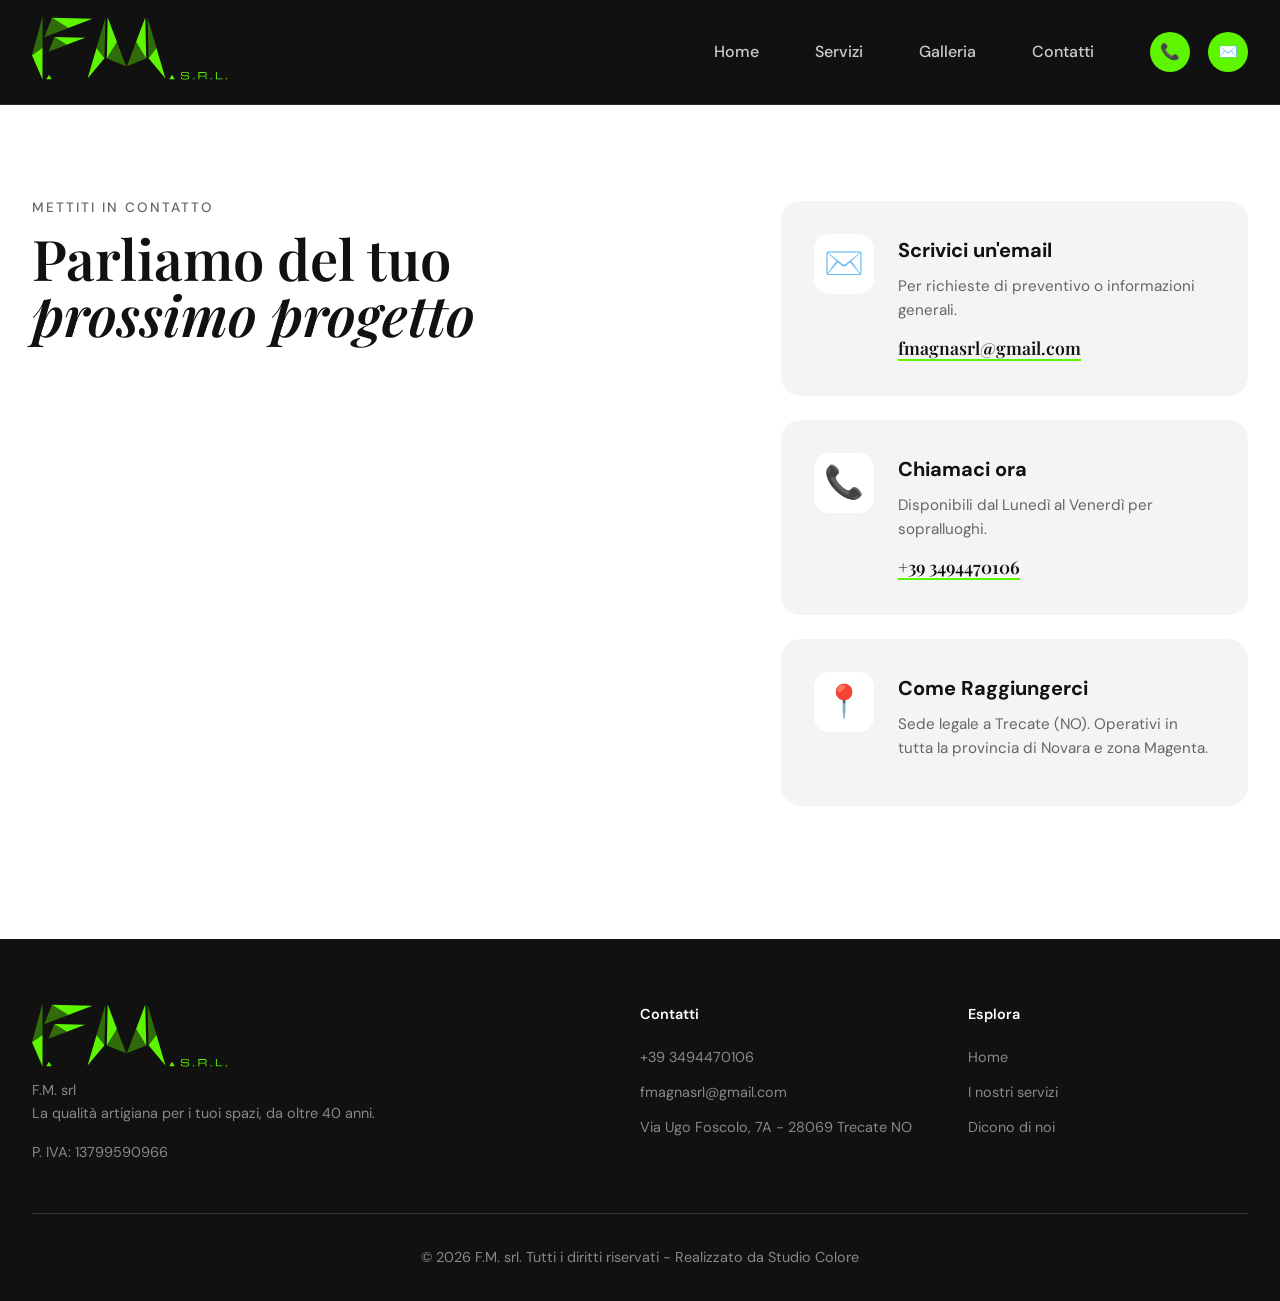
<file: contatti/index.html>
<!doctype html>
<html lang="it">
  <head>
    <meta charset="UTF-8" />
    <meta name="viewport" content="width=device-width, initial-scale=1.0" />
    <title>F.M. Group - Ristrutturazioni e Imbiancature</title>
    <!-- Favicon standard (browser tab + bookmark) -->
    <link
      rel="icon"
      type="image/png"
      href="../public/favicon.png"
      sizes="32x32"
    />
    <link
      rel="icon"
      type="image/png"
      href="../public/favicon.png"
      sizes="16x16"
    />

    <!-- Fallback legacy -->
    <link rel="shortcut icon" href="../public/favicon.png" />

    <!-- Apple iOS (icona quando aggiunto alla Home) -->
    <link rel="apple-touch-icon" href="../public/favicon.png" />

    <!-- Apple meta -->
    <meta name="apple-mobile-web-app-capable" content="yes" />
    <meta name="apple-mobile-web-app-status-bar-style" content="default" />
    <meta name="apple-mobile-web-app-title" content="FM GROUP" />

    <!-- Android / Chrome -->
    <link
      rel="icon"
      type="image/png"
      sizes="192x192"
      href="../public/favicon.png"
    />
    <link
      rel="icon"
      type="image/png"
      sizes="512x512"
      href="../public/favicon.png"
    />

    <!-- Theme color (barra browser mobile) -->
    <meta name="theme-color" content="#ffffff" />
    <link rel="og" href="../public/favicon.png" />

    <link rel="preconnect" href="https://fonts.googleapis.com" />
    <link rel="preconnect" href="https://fonts.gstatic.com" crossorigin />
    <link
      href="https://fonts.googleapis.com/css2?family=DM+Sans:opsz,wght@9..40,400;500;700&family=Playfair+Display:ital,wght@0,400;0,600;0,700;1,400;1,600&display=swap"
      rel="stylesheet"
    />
    <link rel="stylesheet" href="style.css" />
  </head>
  <body>
    <nav>
      <div class="container nav-inner">
        <a href="../">
          <img src="../public/logo.svg" style="height: 64px" />
        </a>

        <button class="menu-toggle" id="menu-toggle" aria-label="Apri menu">
          <span></span>
          <span></span>
          <span></span>
        </button>

        <div class="nav-content" id="nav-content">
          <ul class="nav-links">
            <li><a href="../">Home</a></li>
            <li><a href="../#servizi">Servizi</a></li>
            <li><a href="../galleria/">Galleria</a></li>
            <li><a href="../contatti/">Contatti</a></li>
          </ul>
          <div class="nav-contact">
            <a href="tel:+393494470106" class="icon-link" aria-label="Chiama"
              >📞</a
            >
            <a
              href="mailto:fmagnasrl@gmail.com"
              class="icon-link"
              aria-label="Email"
              >✉️</a
            >
          </div>
        </div>
      </div>
    </nav>

    <main class="contact-page section-padding">
      <div class="container">
        <div class="contact-grid">
          <div class="map-container fade-in-up">
            <span class="label fade-in-up">Mettiti in contatto</span>
            <h1
              class="serif fade-in-up"
              style="font-size: 3.5rem; margin-bottom: 3rem"
            >
              Parliamo del tuo <br /><i>prossimo progetto</i>
            </h1>
            <iframe
              src="https://www.google.com/maps/embed?pb=!1m18!1m12!1m3!1d2799.9251235038096!2d8.7420566!3d45.431010699999995!2m3!1f0!2f0!3f0!3m2!1i1024!2i768!4f13.1!3m3!1m2!1s0x4786f790da7184bf%3A0xd3ce17404eed4a5a!2sVia%20Ugo%20Foscolo%2C%207A%2C%2028069%20Trecate%20NO!5e0!3m2!1sit!2sit!4v1775723784388!5m2!1sit!2sit"
              width="100%"
              height="450"
              style="border: 0"
              allowfullscreen=""
              loading="lazy"
              referrerpolicy="no-referrer-when-downgrade"
            ></iframe>
          </div>

          <div class="contact-info">
            <div class="contact-card fade-in-up" style="transition-delay: 0.1s">
              <div class="contact-card-icon">✉️</div>
              <div class="contact-card-content">
                <h3>Scrivici un'email</h3>
                <p>Per richieste di preventivo o informazioni generali.</p>
                <a href="mailto:fmagnasrl@gmail.com" class="contact-link"
                  >fmagnasrl@gmail.com</a
                >
              </div>
            </div>

            <div class="contact-card fade-in-up" style="transition-delay: 0.2s">
              <div class="contact-card-icon">📞</div>
              <div class="contact-card-content">
                <h3>Chiamaci ora</h3>
                <p>Disponibili dal Lunedì al Venerdì per sopralluoghi.</p>
                <a href="tel:+393494470106" class="contact-link"
                  >+39 3494470106</a
                >
              </div>
            </div>

            <div class="contact-card fade-in-up" style="transition-delay: 0.3s">
              <div class="contact-card-icon">📍</div>
              <div class="contact-card-content">
                <h3>Come Raggiungerci</h3>
                <p>
                  Sede legale a Trecate (NO). Operativi in tutta la provincia di
                  Novara e zona Magenta.
                </p>
              </div>
            </div>
          </div>
        </div>
      </div>
    </main>

    <footer>
      <div class="container">
        <div class="footer-grid">
          <div class="footer-brand">
            <a href="../" class="footer-logo">
              <img src="../public/logo.svg" style="height: 64px" />
            </a>
            <p>
              F.M. srl<br />La qualità artigiana per i tuoi spazi, da oltre 40
              anni.
            </p>
            <p style="margin-top: 1rem">P. IVA: 13799590966</p>
          </div>
          <div class="footer-links">
            <h4>Contatti</h4>
            <ul>
              <li><a href="tel:+393494470106">+39 3494470106</a></li>
              <li>
                <a href="mailto:fmagnasrl@gmail.com"
                  >fmagnasrl@gmail.com</a
                >
              </li>
              <li>
                <a
                  href="https://maps.app.goo.gl/CNxugdj95UUibFBq8"
                  target="_blank"
                >
                  Via Ugo Foscolo, 7A - 28069 Trecate NO
                </a>
              </li>
            </ul>
          </div>
          <div class="footer-links">
            <h4>Esplora</h4>
            <ul>
              <li><a href="../">Home</a></li>
              <li><a href="../#servizi">I nostri servizi</a></li>
              <li><a href="../#dicono-di-noi">Dicono di noi</a></li>
            </ul>
          </div>
        </div>
        <div class="footer-bottom">
          <p>
            &copy; 2026 F.M. srl. Tutti i diritti riservati - Realizzato da
            <a href="https://www.studiocolore.it" target="_blank"
              >Studio Colore</a
            >
          </p>
        </div>
      </div>
    </footer>

    <script src="script.js"></script>
  </body>
</html>
</file>
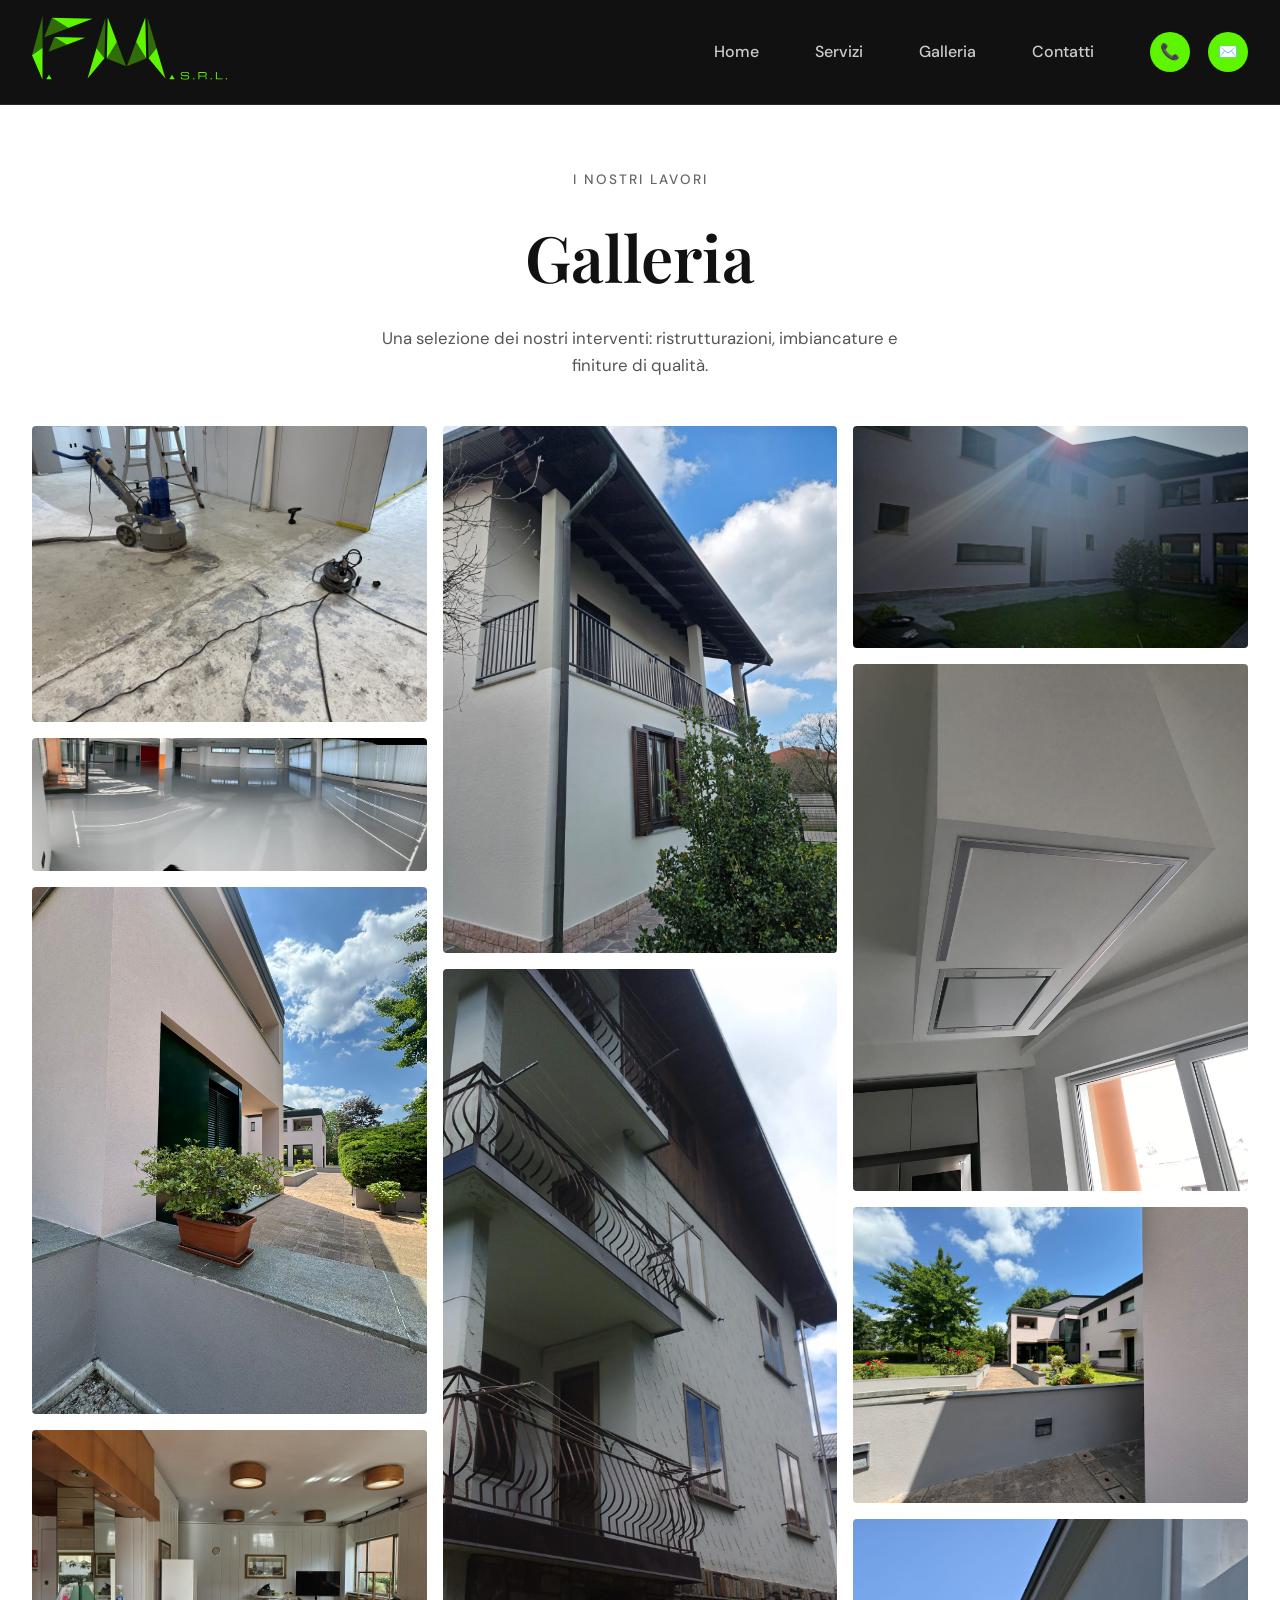
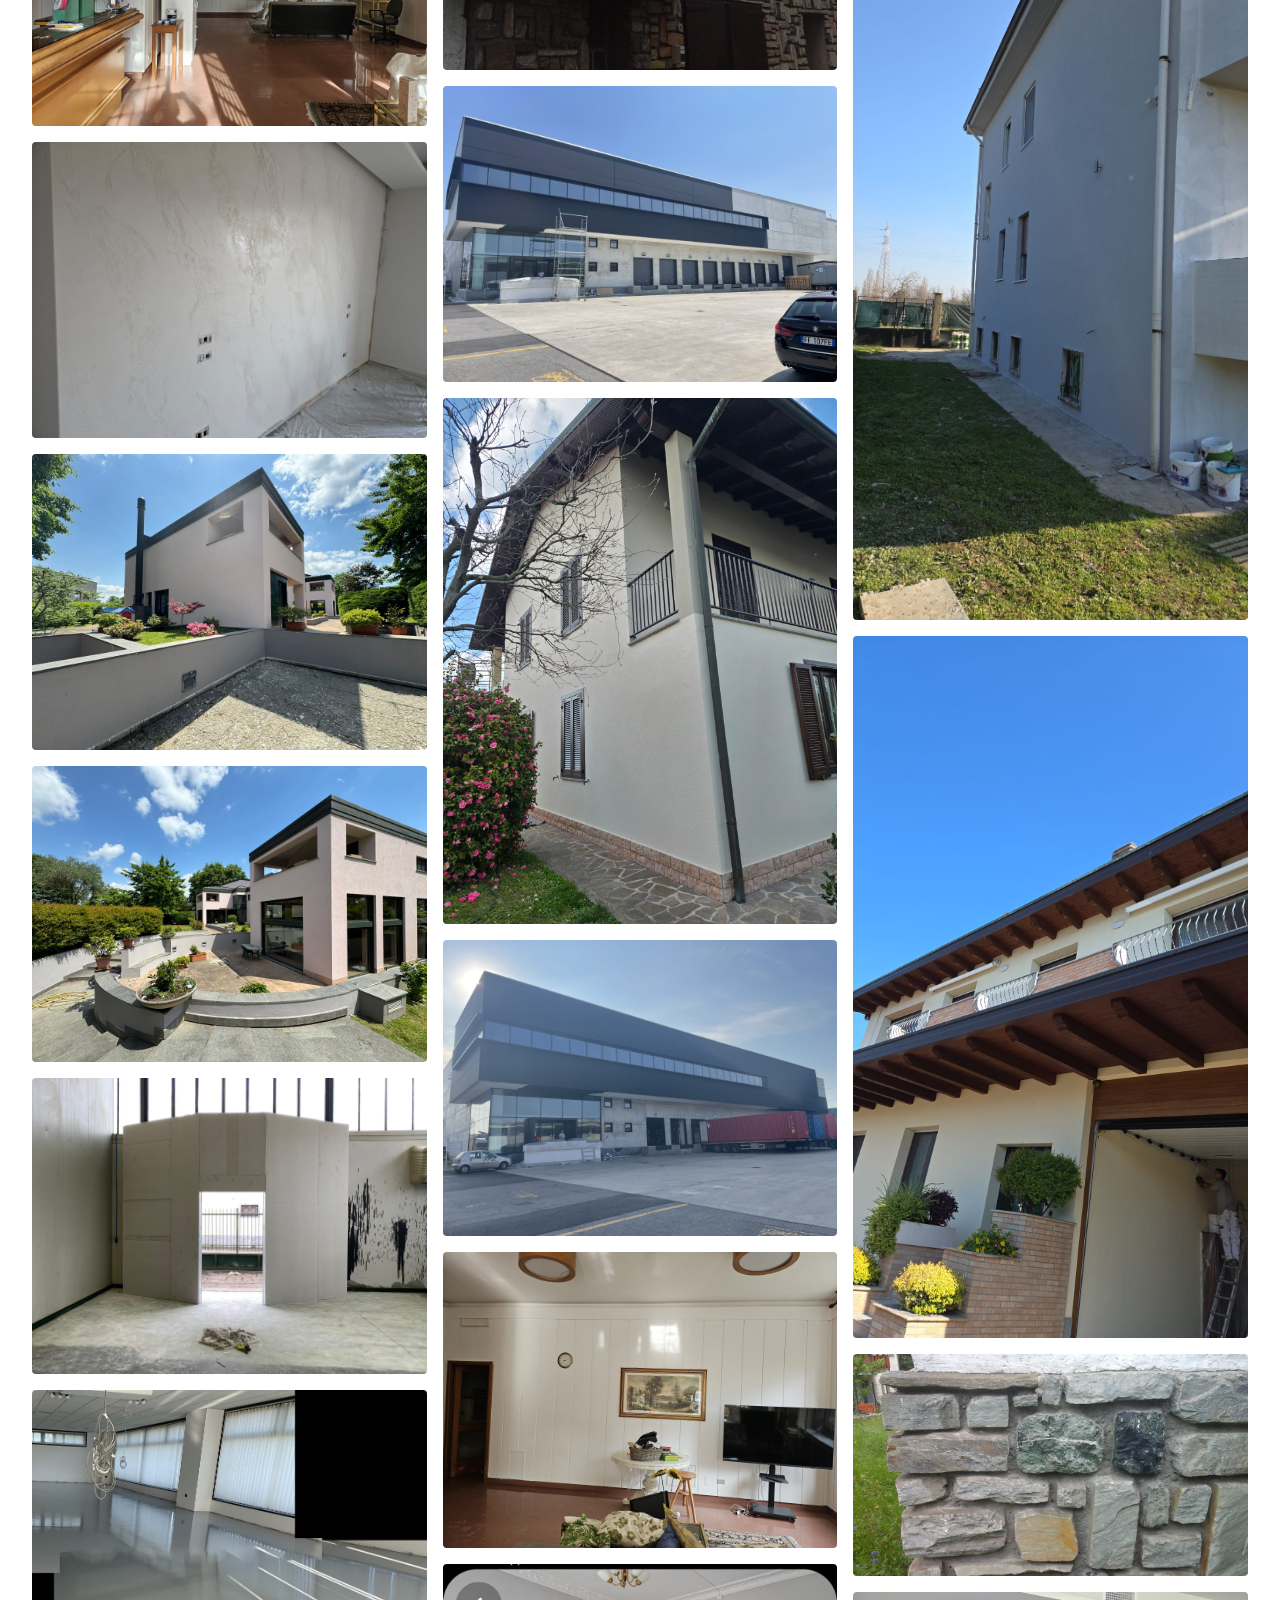
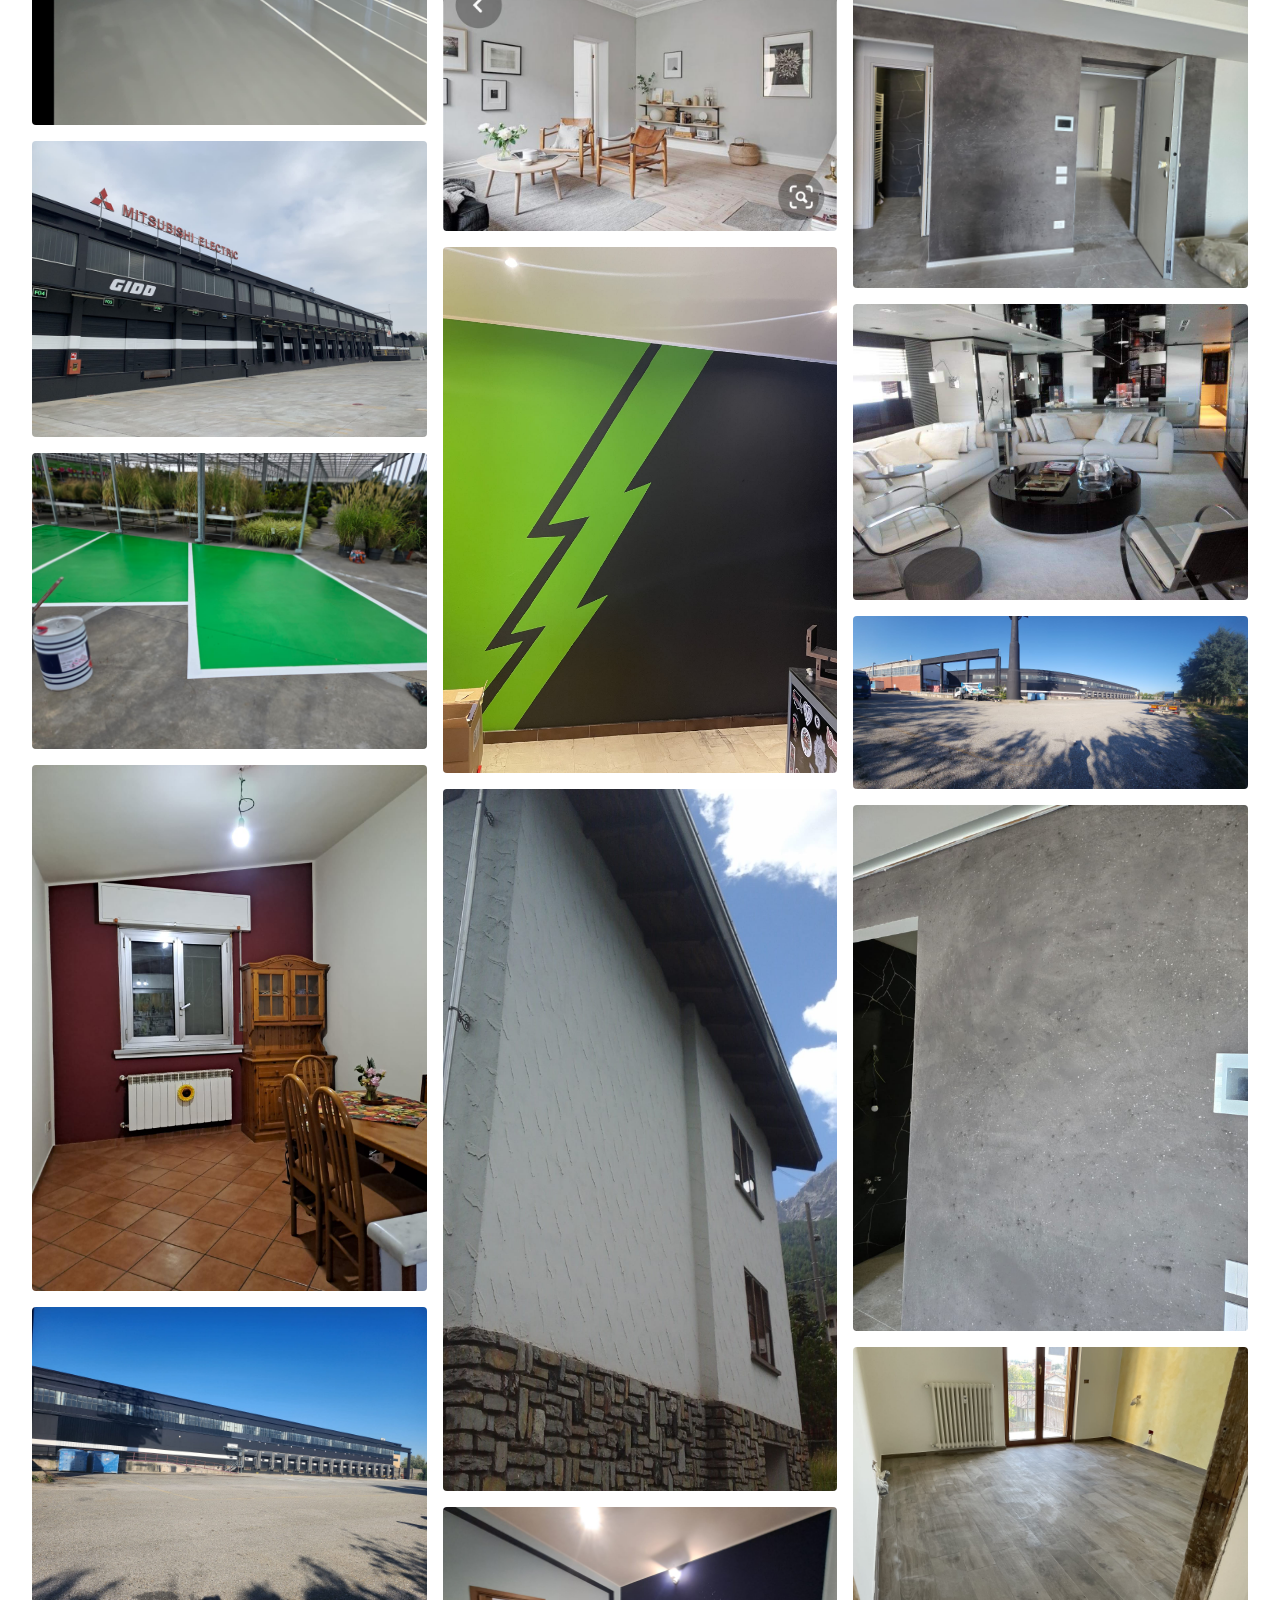
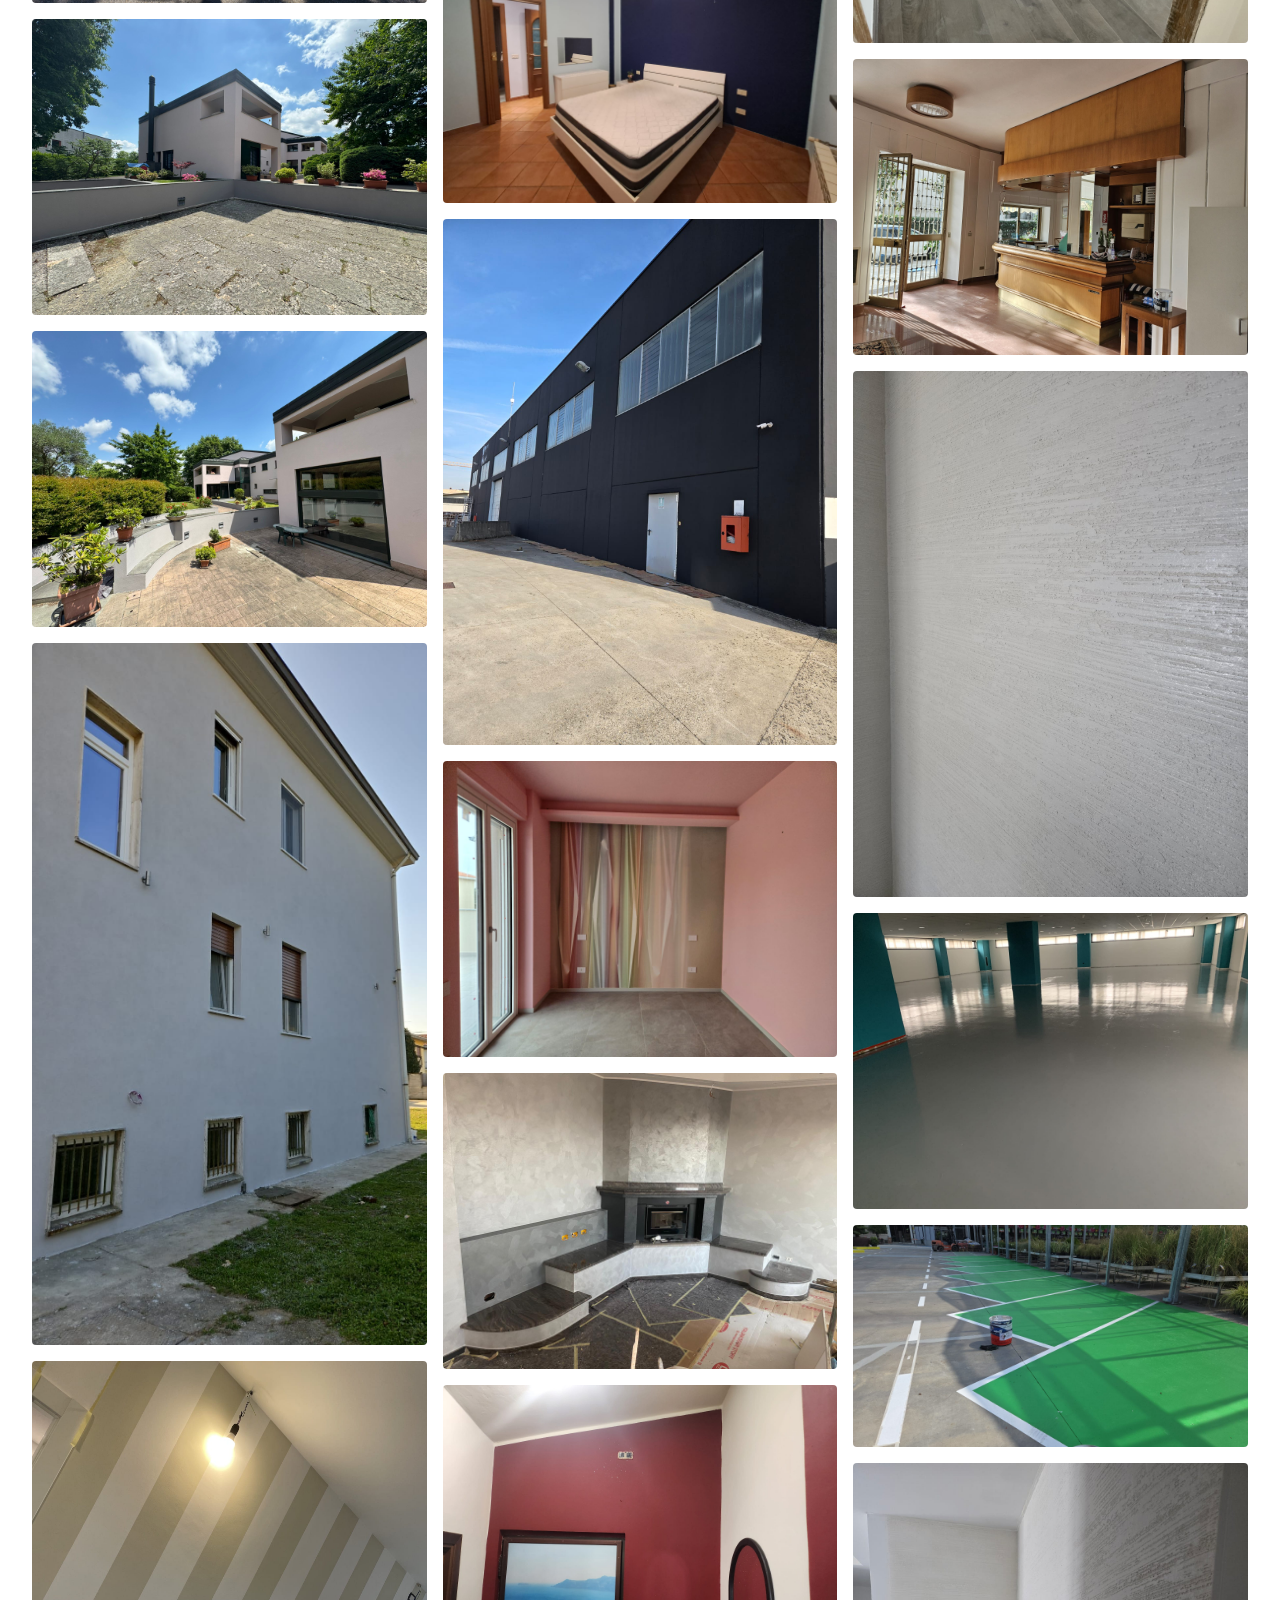
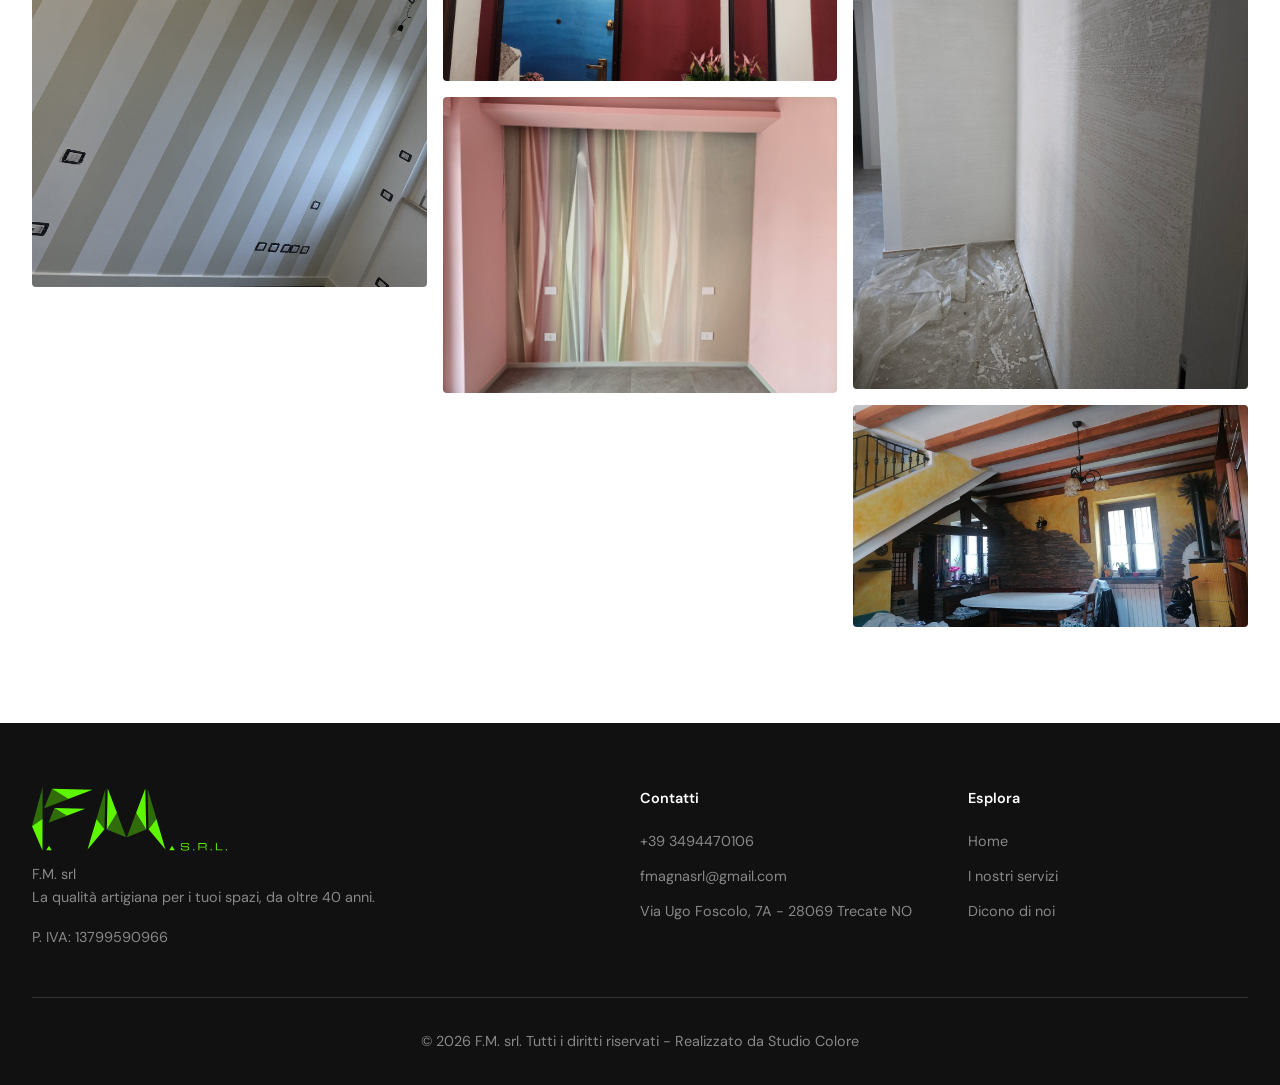
<file: galleria/index.html>
<!doctype html>
<html lang="it">
  <head>
    <meta charset="UTF-8" />
    <meta name="viewport" content="width=device-width, initial-scale=1.0" />
    <title>F.M. Group - Ristrutturazioni e Imbiancature</title>
    <!-- Favicon standard (browser tab + bookmark) -->
    <link
      rel="icon"
      type="image/png"
      href="../public/favicon.png"
      sizes="32x32"
    />
    <link
      rel="icon"
      type="image/png"
      href="../public/favicon.png"
      sizes="16x16"
    />

    <!-- Fallback legacy -->
    <link rel="shortcut icon" href="../public/favicon.png" />

    <!-- Apple iOS (icona quando aggiunto alla Home) -->
    <link rel="apple-touch-icon" href="../public/favicon.png" />

    <!-- Apple meta -->
    <meta name="apple-mobile-web-app-capable" content="yes" />
    <meta name="apple-mobile-web-app-status-bar-style" content="default" />
    <meta name="apple-mobile-web-app-title" content="FM GROUP" />

    <!-- Android / Chrome -->
    <link
      rel="icon"
      type="image/png"
      sizes="192x192"
      href="../public/favicon.png"
    />
    <link
      rel="icon"
      type="image/png"
      sizes="512x512"
      href="../public/favicon.png"
    />

    <!-- Theme color (barra browser mobile) -->
    <meta name="theme-color" content="#ffffff" />
    <link rel="og" href="../public/favicon.png" />

    <link rel="preconnect" href="https://fonts.googleapis.com" />
    <link rel="preconnect" href="https://fonts.gstatic.com" crossorigin />
    <link
      href="https://fonts.googleapis.com/css2?family=DM+Sans:opsz,wght@9..40,400;500;700&family=Playfair+Display:ital,wght@0,400;0,600;0,700;1,400;1,600&display=swap"
      rel="stylesheet"
    />
    <link rel="stylesheet" href="style.css" />
  </head>
  <body>
    <nav>
      <div class="container nav-inner">
        <a href="../">
          <img src="../public/logo.svg" style="height: 64px" />
        </a>

        <button class="menu-toggle" id="menu-toggle" aria-label="Apri menu">
          <span></span>
          <span></span>
          <span></span>
        </button>

        <div class="nav-content" id="nav-content">
          <ul class="nav-links">
            <li><a href="../">Home</a></li>
            <li><a href="../#servizi">Servizi</a></li>
            <li><a href="../galleria/">Galleria</a></li>
            <li><a href="../contatti/">Contatti</a></li>
          </ul>
          <div class="nav-contact">
            <a href="tel:+393494470106" class="icon-link" aria-label="Chiama"
              >📞</a
            >
            <a
              href="mailto:fmagnasrl@gmail.com"
              class="icon-link"
              aria-label="Email"
              >✉️</a
            >
          </div>
        </div>
      </div>
    </nav>
    <main class="gallery">
      <div class="gallery-header container">
        <span class="label">I nostri lavori</span>
        <h1>Galleria</h1>
        <p>
          Una selezione dei nostri interventi: ristrutturazioni, imbiancature e
          finiture di qualità.
        </p>
      </div>

      <div class="gallery-columns container">
        <div class="gallery-item">
          <img
            src="../public/whatsapp/WhatsApp Image 2026-04-04 at 18.03.16 (1).jpeg"
            alt="Lavoro FM Group"
            loading="lazy"
          />
        </div>
        <div class="gallery-item">
          <img
            src="../public/whatsapp/WhatsApp Image 2026-04-04 at 18.03.16 (2).jpeg"
            alt="Lavoro FM Group"
            loading="lazy"
          />
        </div>
        <div class="gallery-item">
          <img
            src="../public/whatsapp/WhatsApp Image 2026-04-04 at 18.03.16.jpeg"
            alt="Lavoro FM Group"
            loading="lazy"
          />
        </div>
        <div class="gallery-item">
          <img
            src="../public/whatsapp/WhatsApp Image 2026-04-04 at 18.03.17 (1).jpeg"
            alt="Lavoro FM Group"
            loading="lazy"
          />
        </div>
        <div class="gallery-item">
          <img
            src="../public/whatsapp/WhatsApp Image 2026-04-04 at 18.03.17 (2).jpeg"
            alt="Lavoro FM Group"
            loading="lazy"
          />
        </div>
        <div class="gallery-item">
          <img
            src="../public/whatsapp/WhatsApp Image 2026-04-04 at 18.03.17 (3).jpeg"
            alt="Lavoro FM Group"
            loading="lazy"
          />
        </div>
        <div class="gallery-item">
          <img
            src="../public/whatsapp/WhatsApp Image 2026-04-04 at 18.03.17 (4).jpeg"
            alt="Lavoro FM Group"
            loading="lazy"
          />
        </div>
        <div class="gallery-item">
          <img
            src="../public/whatsapp/WhatsApp Image 2026-04-04 at 18.03.17 (5).jpeg"
            alt="Lavoro FM Group"
            loading="lazy"
          />
        </div>
        <div class="gallery-item">
          <img
            src="../public/whatsapp/WhatsApp Image 2026-04-04 at 18.03.17.jpeg"
            alt="Lavoro FM Group"
            loading="lazy"
          />
        </div>
        <div class="gallery-item">
          <img
            src="../public/whatsapp/WhatsApp Image 2026-04-04 at 18.03.18 (1).jpeg"
            alt="Lavoro FM Group"
            loading="lazy"
          />
        </div>
        <div class="gallery-item">
          <img
            src="../public/whatsapp/WhatsApp Image 2026-04-04 at 18.03.18 (2).jpeg"
            alt="Lavoro FM Group"
            loading="lazy"
          />
        </div>
        <div class="gallery-item">
          <img
            src="../public/whatsapp/WhatsApp Image 2026-04-04 at 18.03.18 (3).jpeg"
            alt="Lavoro FM Group"
            loading="lazy"
          />
        </div>
        <div class="gallery-item">
          <img
            src="../public/whatsapp/WhatsApp Image 2026-04-04 at 18.03.18 (4).jpeg"
            alt="Lavoro FM Group"
            loading="lazy"
          />
        </div>
        <div class="gallery-item">
          <img
            src="../public/whatsapp/WhatsApp Image 2026-04-04 at 18.03.18.jpeg"
            alt="Lavoro FM Group"
            loading="lazy"
          />
        </div>
        <div class="gallery-item">
          <img
            src="../public/whatsapp/WhatsApp Image 2026-04-04 at 18.03.19 (1).jpeg"
            alt="Lavoro FM Group"
            loading="lazy"
          />
        </div>
        <div class="gallery-item">
          <img
            src="../public/whatsapp/WhatsApp Image 2026-04-04 at 18.03.19 (2).jpeg"
            alt="Lavoro FM Group"
            loading="lazy"
          />
        </div>
        <div class="gallery-item">
          <img
            src="../public/whatsapp/WhatsApp Image 2026-04-04 at 18.03.19 (3).jpeg"
            alt="Lavoro FM Group"
            loading="lazy"
          />
        </div>
        <div class="gallery-item">
          <img
            src="../public/whatsapp/WhatsApp Image 2026-04-04 at 18.03.19 (4).jpeg"
            alt="Lavoro FM Group"
            loading="lazy"
          />
        </div>
        <div class="gallery-item">
          <img
            src="../public/whatsapp/WhatsApp Image 2026-04-04 at 18.03.19.jpeg"
            alt="Lavoro FM Group"
            loading="lazy"
          />
        </div>
        <div class="gallery-item">
          <img
            src="../public/whatsapp/WhatsApp Image 2026-04-04 at 18.03.20 (1).jpeg"
            alt="Lavoro FM Group"
            loading="lazy"
          />
        </div>
        <div class="gallery-item">
          <img
            src="../public/whatsapp/WhatsApp Image 2026-04-04 at 18.03.20 (2).jpeg"
            alt="Lavoro FM Group"
            loading="lazy"
          />
        </div>
        <div class="gallery-item">
          <img
            src="../public/whatsapp/WhatsApp Image 2026-04-04 at 18.03.20 (3).jpeg"
            alt="Lavoro FM Group"
            loading="lazy"
          />
        </div>
        <div class="gallery-item">
          <img
            src="../public/whatsapp/WhatsApp Image 2026-04-04 at 18.03.20 (4).jpeg"
            alt="Lavoro FM Group"
            loading="lazy"
          />
        </div>
        <div class="gallery-item">
          <img
            src="../public/whatsapp/WhatsApp Image 2026-04-04 at 18.03.20.jpeg"
            alt="Lavoro FM Group"
            loading="lazy"
          />
        </div>
        <div class="gallery-item">
          <img
            src="../public/whatsapp/WhatsApp Image 2026-04-04 at 18.03.21 (1).jpeg"
            alt="Lavoro FM Group"
            loading="lazy"
          />
        </div>
        <div class="gallery-item">
          <img
            src="../public/whatsapp/WhatsApp Image 2026-04-04 at 18.03.21 (2).jpeg"
            alt="Lavoro FM Group"
            loading="lazy"
          />
        </div>
        <div class="gallery-item">
          <img
            src="../public/whatsapp/WhatsApp Image 2026-04-04 at 18.03.21 (3).jpeg"
            alt="Lavoro FM Group"
            loading="lazy"
          />
        </div>
        <div class="gallery-item">
          <img
            src="../public/whatsapp/WhatsApp Image 2026-04-04 at 18.03.21 (4).jpeg"
            alt="Lavoro FM Group"
            loading="lazy"
          />
        </div>
        <div class="gallery-item">
          <img
            src="../public/whatsapp/WhatsApp Image 2026-04-04 at 18.03.21.jpeg"
            alt="Lavoro FM Group"
            loading="lazy"
          />
        </div>
        <div class="gallery-item">
          <img
            src="../public/whatsapp/WhatsApp Image 2026-04-04 at 18.03.22 (1).jpeg"
            alt="Lavoro FM Group"
            loading="lazy"
          />
        </div>
        <div class="gallery-item">
          <img
            src="../public/whatsapp/WhatsApp Image 2026-04-04 at 18.03.22 (2).jpeg"
            alt="Lavoro FM Group"
            loading="lazy"
          />
        </div>
        <div class="gallery-item">
          <img
            src="../public/whatsapp/WhatsApp Image 2026-04-04 at 18.03.22 (3).jpeg"
            alt="Lavoro FM Group"
            loading="lazy"
          />
        </div>
        <div class="gallery-item">
          <img
            src="../public/whatsapp/WhatsApp Image 2026-04-04 at 18.03.22 (4).jpeg"
            alt="Lavoro FM Group"
            loading="lazy"
          />
        </div>
        <div class="gallery-item">
          <img
            src="../public/whatsapp/WhatsApp Image 2026-04-04 at 18.03.22.jpeg"
            alt="Lavoro FM Group"
            loading="lazy"
          />
        </div>
        <div class="gallery-item">
          <img
            src="../public/whatsapp/WhatsApp Image 2026-04-04 at 18.03.23 (1).jpeg"
            alt="Lavoro FM Group"
            loading="lazy"
          />
        </div>
        <div class="gallery-item">
          <img
            src="../public/whatsapp/WhatsApp Image 2026-04-04 at 18.03.23 (2).jpeg"
            alt="Lavoro FM Group"
            loading="lazy"
          />
        </div>
        <div class="gallery-item">
          <img
            src="../public/whatsapp/WhatsApp Image 2026-04-04 at 18.03.23 (3).jpeg"
            alt="Lavoro FM Group"
            loading="lazy"
          />
        </div>
        <div class="gallery-item">
          <img
            src="../public/whatsapp/WhatsApp Image 2026-04-04 at 18.03.23 (4).jpeg"
            alt="Lavoro FM Group"
            loading="lazy"
          />
        </div>
        <div class="gallery-item">
          <img
            src="../public/whatsapp/WhatsApp Image 2026-04-04 at 18.03.23.jpeg"
            alt="Lavoro FM Group"
            loading="lazy"
          />
        </div>
        <div class="gallery-item">
          <img
            src="../public/whatsapp/WhatsApp Image 2026-04-04 at 18.03.24 (1).jpeg"
            alt="Lavoro FM Group"
            loading="lazy"
          />
        </div>
        <div class="gallery-item">
          <img
            src="../public/whatsapp/WhatsApp Image 2026-04-04 at 18.03.24 (2).jpeg"
            alt="Lavoro FM Group"
            loading="lazy"
          />
        </div>
        <div class="gallery-item">
          <img
            src="../public/whatsapp/WhatsApp Image 2026-04-04 at 18.03.24 (3).jpeg"
            alt="Lavoro FM Group"
            loading="lazy"
          />
        </div>
        <div class="gallery-item">
          <img
            src="../public/whatsapp/WhatsApp Image 2026-04-04 at 18.03.24 (4).jpeg"
            alt="Lavoro FM Group"
            loading="lazy"
          />
        </div>
        <div class="gallery-item">
          <img
            src="../public/whatsapp/WhatsApp Image 2026-04-04 at 18.03.24.jpeg"
            alt="Lavoro FM Group"
            loading="lazy"
          />
        </div>
        <div class="gallery-item">
          <img
            src="../public/whatsapp/WhatsApp Image 2026-04-04 at 18.03.25 (1).jpeg"
            alt="Lavoro FM Group"
            loading="lazy"
          />
        </div>
        <div class="gallery-item">
          <img
            src="../public/whatsapp/WhatsApp Image 2026-04-04 at 18.03.25 (2).jpeg"
            alt="Lavoro FM Group"
            loading="lazy"
          />
        </div>
        <div class="gallery-item">
          <img
            src="../public/whatsapp/WhatsApp Image 2026-04-04 at 18.03.25 (3).jpeg"
            alt="Lavoro FM Group"
            loading="lazy"
          />
        </div>
        <div class="gallery-item">
          <img
            src="../public/whatsapp/WhatsApp Image 2026-04-04 at 18.03.25.jpeg"
            alt="Lavoro FM Group"
            loading="lazy"
          />
        </div>
        <div class="gallery-item">
          <img
            src="../public/whatsapp/WhatsApp Image 2026-04-04 at 18.03.26.jpeg"
            alt="Lavoro FM Group"
            loading="lazy"
          />
        </div>
      </div>
    </main>
    <footer>
      <div class="container">
        <div class="footer-grid">
          <div class="footer-brand">
            <a href="../" class="footer-logo">
              <img src="../public/logo.svg" style="height: 64px" />
            </a>
            <p>
              F.M. srl<br />La qualità artigiana per i tuoi spazi, da oltre 40
              anni.
            </p>
            <p style="margin-top: 1rem">P. IVA: 13799590966</p>
          </div>
          <div class="footer-links">
            <h4>Contatti</h4>
            <ul>
              <li><a href="tel:+393494470106">+39 3494470106</a></li>
              <li>
                <a href="mailto:fmagnasrl@gmail.com"
                  >fmagnasrl@gmail.com</a
                >
              </li>
              <li>
                <a
                  href="https://maps.app.goo.gl/CNxugdj95UUibFBq8"
                  target="_blank"
                >
                  Via Ugo Foscolo, 7A - 28069 Trecate NO
                </a>
              </li>
            </ul>
          </div>
          <div class="footer-links">
            <h4>Esplora</h4>
            <ul>
              <li><a href="../">Home</a></li>
              <li><a href="../#servizi">I nostri servizi</a></li>
              <li><a href="../#dicono-di-noi">Dicono di noi</a></li>
            </ul>
          </div>
        </div>
        <div class="footer-bottom">
          <p>
            &copy; 2026 F.M. srl. Tutti i diritti riservati - Realizzato da
            <a href="https://www.studiocolore.it" target="_blank"
              >Studio Colore</a
            >
          </p>
        </div>
      </div>
    </footer>

    <script src="script.js"></script>
  </body>
</html>
</file>
<file: contatti/style.css>
/* STYLE.CSS - F.M. GROUP 
  Versione: Contatti & Navigation
*/

:root {
  --yellow: #5ef500;
  --black: #111111;
  --mint: hsl(97, 70%, 60%);
  --gray: #f4f4f4;
  --white: #ffffff;
  --font-heading: "Playfair Display", serif;
  --font-body: "DM Sans", sans-serif;
  --transition: all 0.3s ease;
}

/* 1. RESET & BASE */
* {
  margin: 0;
  padding: 0;
  box-sizing: border-box;
}

html {
  scroll-behavior: smooth;
}

body {
  font-family: var(--font-body);
  color: var(--black);
  background-color: var(--white);
  line-height: 1.6;
  overflow-x: hidden;
}

a {
  text-decoration: none;
  color: inherit;
}

ul {
  list-style: none;
}

/* 2. TYPOGRAPHY */
h1,
h2,
h3,
h4,
.serif {
  font-family: var(--font-heading);
  font-weight: 600;
}

.label {
  text-transform: uppercase;
  letter-spacing: 2px;
  font-size: 0.85rem;
  color: #666;
  font-weight: 500;
  margin-bottom: 1rem;
  display: block;
}

/* 3. LAYOUT UTILITIES */
.container {
  max-width: 1300px;
  margin: 0 auto;
  padding: 0 2rem;
}

.section-padding {
  padding: 6rem 0;
}

.fade-in-up {
  opacity: 0;
  transform: translateY(30px);
  transition:
    opacity 0.8s ease-out,
    transform 0.8s ease-out;
}

.fade-in-up.is-visible {
  opacity: 1;
  transform: translateY(0);
}

/* 4. NAVIGATION & MOBILE MENU */
nav {
  padding: 1rem 0;
  border-bottom: 1px solid #2a2a2a;
  background-color: var(--black);
  position: sticky;
  top: 0;
  z-index: 100;
}

.nav-inner {
  display: flex;
  justify-content: space-between;
  align-items: center;
}

.logo {
  font-family: var(--font-heading);
  font-size: 1.8rem;
  font-weight: 700;
  letter-spacing: -1px;
  color: var(--white);
}

.nav-content {
  display: flex;
  align-items: center;
  gap: 3.5rem;
}

.nav-links {
  display: flex;
  gap: 3.5rem;
  align-items: center;
  color: #cccccc;
}

.nav-links a {
  color: #cccccc;
  font-weight: 500;
  transition: var(--transition);
}

.nav-links a:hover {
  color: var(--white);
}

.nav-contact {
  display: flex;
  gap: 1.125rem;
}

.icon-link {
  width: 40px;
  height: 40px;
  border-radius: 50%;
  background-color: var(--yellow);
  display: flex;
  align-items: center;
  justify-content: center;
  transition: var(--transition);
  color: var(--white);
}

.icon-link:hover {
  background-color: var(--yellow);
  color: var(--black);
}

.menu-toggle {
  display: none;
  flex-direction: column;
  justify-content: space-between;
  width: 30px;
  height: 20px;
  background: transparent;
  border: none;
  cursor: pointer;
  z-index: 1000;
}

.menu-toggle span {
  width: 100%;
  height: 2px;
  background-color: var(--white);
  transition: all 0.3s ease;
  border-radius: 2px;
}

/* 5. CONTACT PAGE SPECIFIC */
.contact-grid {
  display: grid;
  grid-template-columns: 1fr;
  gap: 3rem;
  align-items: start;
}

.map-container {
  line-height: 1;
}

.map-container iframe {
  filter: grayscale(0.2) contrast(1.1);
}

.contact-info {
  display: flex;
  flex-direction: column;
  gap: 1.5rem;
}

.contact-card {
  background-color: var(--gray);
  padding: 2rem;
  border-radius: 20px;
  display: flex;
  gap: 1.5rem;
  transition: var(--transition);
  border: 1px solid transparent;
}

.contact-card:hover {
  background-color: var(--white);
  border-color: var(--yellow);
  transform: translateX(10px);
  box-shadow: 0 10px 30px rgba(0, 0, 0, 0.05);
}

.contact-card-icon {
  font-size: 2rem;
  width: 60px;
  height: 60px;
  background: var(--white);
  display: flex;
  align-items: center;
  justify-content: center;
  border-radius: 15px;
  flex-shrink: 0;
}

.contact-card-content h3 {
  font-family: var(--font-body);
  font-size: 1.25rem;
  font-weight: 700;
  margin-bottom: 0.5rem;
}

.contact-card-content p {
  color: #666;
  font-size: 0.95rem;
  margin-bottom: 0.75rem;
}

.contact-link {
  font-family: var(--font-heading);
  font-size: 1.1rem;
  font-weight: 600;
  color: var(--black);
  border-bottom: 2px solid var(--yellow);
  transition: var(--transition);
}

.contact-link:hover {
  background-color: var(--yellow);
}

/* 6. FOOTER */
footer {
  background-color: var(--black);
  color: #888;
  padding: 4rem 0 2rem;
  font-size: 0.9rem;
}

.footer-grid {
  display: grid;
  grid-template-columns: 1fr;
  gap: 3rem;
  margin-bottom: 3rem;
}

.footer-logo {
  font-family: var(--font-heading);
  font-size: 2rem;
  color: var(--white);
  font-weight: 700;
  margin-bottom: 1rem;
}

.footer-links h4 {
  color: var(--white);
  margin-bottom: 1.25rem;
  font-family: var(--font-body);
}

.footer-links ul li {
  margin-bottom: 0.75rem;
}

.footer-links a:hover {
  color: var(--yellow);
}

.footer-bottom {
  border-top: 1px solid #333;
  padding-top: 2rem;
  text-align: center;
}

/* 7. RESPONSIVE BREAKPOINTS */

/* Mobile Navigation (< 991px) */
@media (max-width: 991px) {
  .menu-toggle {
    display: flex;
  }

  .nav-content {
    position: absolute;
    top: 100%;
    left: 0;
    width: 100%;
    background-color: rgba(17, 17, 17, 0.98);
    backdrop-filter: blur(10px);
    flex-direction: column;
    padding: 2rem;
    gap: 2rem;
    border-bottom: 1px solid #2a2a2a;
    box-shadow: 0 10px 15px rgba(0, 0, 0, 0.3);
    opacity: 0;
    visibility: hidden;
    transform: translateY(-10px);
    transition: var(--transition);
  }

  .nav-content.active {
    opacity: 1;
    visibility: visible;
    transform: translateY(0);
  }

  .nav-links {
    flex-direction: column;
    gap: 1.5rem;
    text-align: center;
    font-size: 1.2rem;
  }

  .nav-contact {
    justify-content: center;
    width: 100%;
  }

  .menu-toggle.active span:nth-child(1) {
    transform: translateY(9px) rotate(45deg);
  }
  .menu-toggle.active span:nth-child(2) {
    opacity: 0;
  }
  .menu-toggle.active span:nth-child(3) {
    transform: translateY(-9px) rotate(-45deg);
  }
}

/* Tablet (>= 768px) */
@media (min-width: 768px) {
  .footer-grid {
    grid-template-columns: 2fr 1fr 1fr;
  }
}

/* Desktop (>= 992px) */
@media (min-width: 992px) {
  .contact-grid {
    grid-template-columns: 1.2fr 0.8fr;
  }

  .contact-page h1 {
    font-size: 4.5rem;
  }
}
</file>
<file: galleria/style.css>
/* STYLE.CSS - F.M. GROUP 
  Versione: Contatti & Navigation + Galleria
*/

:root {
  --yellow: #5ef500;
  --black: #111111;
  --mint: hsl(97, 70%, 60%);
  --gray: #f4f4f4;
  --white: #ffffff;
  --font-heading: "Playfair Display", serif;
  --font-body: "DM Sans", sans-serif;
  --transition: all 0.3s ease;
}

/* 1. RESET & BASE */
* {
  margin: 0;
  padding: 0;
  box-sizing: border-box;
}

html {
  scroll-behavior: smooth;
}

body {
  font-family: var(--font-body);
  color: var(--black);
  background-color: var(--white);
  line-height: 1.6;
  overflow-x: hidden;
}

a {
  text-decoration: none;
  color: inherit;
}

ul {
  list-style: none;
}

/* 2. TYPOGRAPHY */
h1,
h2,
h3,
h4,
.serif {
  font-family: var(--font-heading);
  font-weight: 600;
}
h2 {
  line-height: 1;
}

.label {
  text-transform: uppercase;
  letter-spacing: 2px;
  font-size: 0.85rem;
  color: #666;
  font-weight: 500;
  margin-bottom: 1rem;
  display: block;
}

/* 3. LAYOUT UTILITIES */
.container {
  max-width: 1300px;
  margin: 0 auto;
  padding: 0 2rem;
}

.section-padding {
  padding: 6rem 0;
}

.fade-in-up {
  opacity: 0;
  transform: translateY(30px);
  transition:
    opacity 0.8s ease-out,
    transform 0.8s ease-out;
}

.fade-in-up.is-visible {
  opacity: 1;
  transform: translateY(0);
}

/* 4. NAVIGATION & MOBILE MENU */
nav {
  padding: 1rem 0;
  border-bottom: 1px solid #2a2a2a;
  background-color: var(--black);
  position: sticky;
  top: 0;
  z-index: 100;
}

.nav-inner {
  display: flex;
  justify-content: space-between;
  align-items: center;
}

.logo {
  font-family: var(--font-heading);
  font-size: 1.8rem;
  font-weight: 700;
  letter-spacing: -1px;
  color: var(--white);
}

.nav-content {
  display: flex;
  align-items: center;
  gap: 3.5rem;
}

.nav-links {
  display: flex;
  gap: 3.5rem;
  align-items: center;
  color: #cccccc;
}

.nav-links a {
  color: #cccccc;
  font-weight: 500;
  transition: var(--transition);
}

.nav-links a:hover {
  color: var(--white);
}

.nav-contact {
  display: flex;
  gap: 1.125rem;
}

.icon-link {
  width: 40px;
  height: 40px;
  border-radius: 50%;
  background-color: var(--yellow);
  display: flex;
  align-items: center;
  justify-content: center;
  transition: var(--transition);
  color: var(--white);
}

.icon-link:hover {
  background-color: var(--yellow);
  color: var(--black);
}

.menu-toggle {
  display: none;
  flex-direction: column;
  justify-content: space-between;
  width: 30px;
  height: 20px;
  background: transparent;
  border: none;
  cursor: pointer;
  z-index: 1000;
}

.menu-toggle span {
  width: 100%;
  height: 2px;
  background-color: var(--white);
  transition: all 0.3s ease;
  border-radius: 2px;
}

.contact-link:hover {
  background-color: var(--yellow);
}

/* 5. GALLERY */
.gallery {
  padding-bottom: 6rem;
}

.gallery-header {
  padding: 4rem 2rem 3rem;
  text-align: center;
}

.gallery-header h1 {
  font-size: clamp(2.5rem, 5vw, 4rem);
  margin-bottom: 1rem;
  color: var(--black);
}

.gallery-header p {
  color: #555;
  max-width: 560px;
  margin: 0 auto;
  font-size: 1.05rem;
}

.gallery-columns {
  column-count: 3;
  column-gap: 1rem;
}

.gallery-item {
  break-inside: avoid;
  margin-bottom: 1rem;
  overflow: hidden;
  border-radius: 4px;
  opacity: 0;
  transform: translateY(20px);
  transition:
    opacity 0.5s ease,
    transform 0.5s ease;
}

.gallery-item.is-visible {
  opacity: 1;
  transform: translateY(0);
}

.gallery-item img {
  width: 100%;
  height: auto;
  display: block;
  transition: transform 0.4s cubic-bezier(0.25, 1, 0.5, 1);
}

.gallery-item:hover img {
  transform: scale(1.03);
}

/* 6. LIGHTBOX */
.lightbox {
  position: fixed;
  inset: 0;
  background: rgba(0, 0, 0, 0.92);
  z-index: 1000;
  display: flex;
  align-items: center;
  justify-content: center;
  opacity: 0;
  visibility: hidden;
  transition:
    opacity 0.3s ease,
    visibility 0.3s ease;
}

.lightbox.active {
  opacity: 1;
  visibility: visible;
}

.lightbox-img {
  max-width: 90vw;
  max-height: 88vh;
  object-fit: contain;
  border-radius: 4px;
  box-shadow: 0 20px 60px rgba(0, 0, 0, 0.6);
}

.lightbox-close {
  position: absolute;
  top: 1.25rem;
  right: 1.5rem;
  background: none;
  border: none;
  color: var(--white);
  font-size: 1.75rem;
  cursor: pointer;
  opacity: 0.7;
  transition: opacity 0.2s;
  line-height: 1;
}

.lightbox-close:hover {
  opacity: 1;
}

.lightbox-prev,
.lightbox-next {
  position: absolute;
  top: 50%;
  transform: translateY(-50%);
  background: rgba(255, 255, 255, 0.1);
  border: none;
  color: var(--white);
  font-size: 2.5rem;
  width: 52px;
  height: 52px;
  border-radius: 50%;
  cursor: pointer;
  display: flex;
  align-items: center;
  justify-content: center;
  transition: background 0.2s;
  line-height: 1;
}

.lightbox-prev {
  left: 1.25rem;
}
.lightbox-next {
  right: 1.25rem;
}
.lightbox-prev:hover,
.lightbox-next:hover {
  background: rgba(255, 255, 255, 0.2);
}

/* 7. FOOTER */
footer {
  background-color: var(--black);
  color: #888;
  padding: 4rem 0 2rem;
  font-size: 0.9rem;
}

.footer-grid {
  display: grid;
  grid-template-columns: 1fr;
  gap: 3rem;
  margin-bottom: 3rem;
}

.footer-logo {
  font-family: var(--font-heading);
  font-size: 2rem;
  color: var(--white);
  font-weight: 700;
  margin-bottom: 1rem;
}

.footer-links h4 {
  color: var(--white);
  margin-bottom: 1.25rem;
  font-family: var(--font-body);
}

.footer-links ul li {
  margin-bottom: 0.75rem;
}

.footer-links a:hover {
  color: var(--yellow);
}

.footer-bottom {
  border-top: 1px solid #333;
  padding-top: 2rem;
  text-align: center;
}

/* 8. RESPONSIVE BREAKPOINTS */

/* Mobile Navigation (< 991px) */
@media (max-width: 991px) {
  .menu-toggle {
    display: flex;
  }

  .nav-content {
    position: absolute;
    top: 100%;
    left: 0;
    width: 100%;
    background-color: rgba(17, 17, 17, 0.98);
    backdrop-filter: blur(10px);
    flex-direction: column;
    padding: 2rem;
    gap: 2rem;
    border-bottom: 1px solid #2a2a2a;
    box-shadow: 0 10px 15px rgba(0, 0, 0, 0.3);
    opacity: 0;
    visibility: hidden;
    transform: translateY(-10px);
    transition: var(--transition);
  }

  .nav-content.active {
    opacity: 1;
    visibility: visible;
    transform: translateY(0);
  }

  .nav-links {
    flex-direction: column;
    gap: 1.5rem;
    text-align: center;
    font-size: 1.2rem;
  }

  .nav-contact {
    justify-content: center;
    width: 100%;
  }

  .menu-toggle.active span:nth-child(1) {
    transform: translateY(9px) rotate(45deg);
  }
  .menu-toggle.active span:nth-child(2) {
    opacity: 0;
  }
  .menu-toggle.active span:nth-child(3) {
    transform: translateY(-9px) rotate(-45deg);
  }

  /* Gallery: 2 colonne su tablet */
  .gallery-columns {
    column-count: 2;
  }

  .lightbox-prev {
    left: 0.5rem;
  }
  .lightbox-next {
    right: 0.5rem;
  }
}

/* Tablet (>= 768px) */
@media (min-width: 768px) {
  .footer-grid {
    grid-template-columns: 2fr 1fr 1fr;
  }
}

/* Mobile (< 600px) */
@media (max-width: 600px) {
  /* Gallery: 1 colonna su mobile */
  .gallery-columns {
    column-count: 1;
  }
}
</file>
